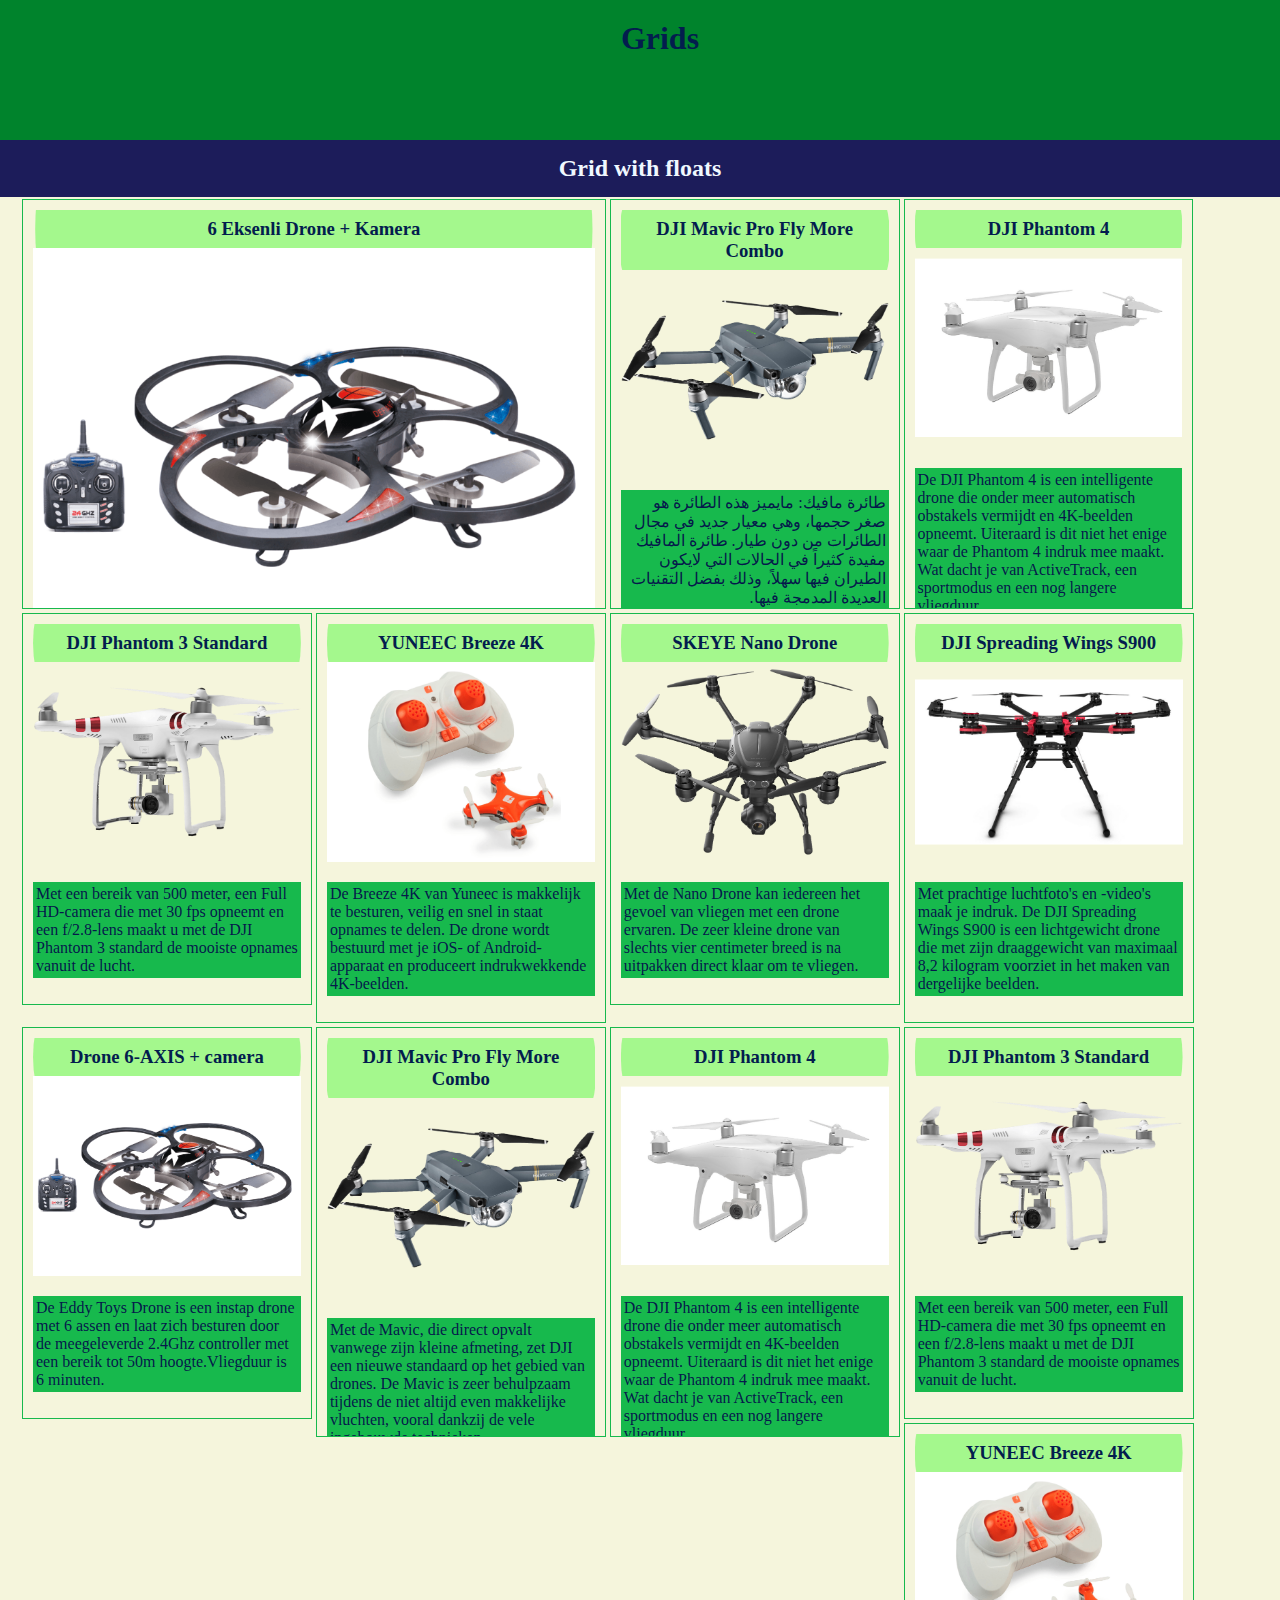
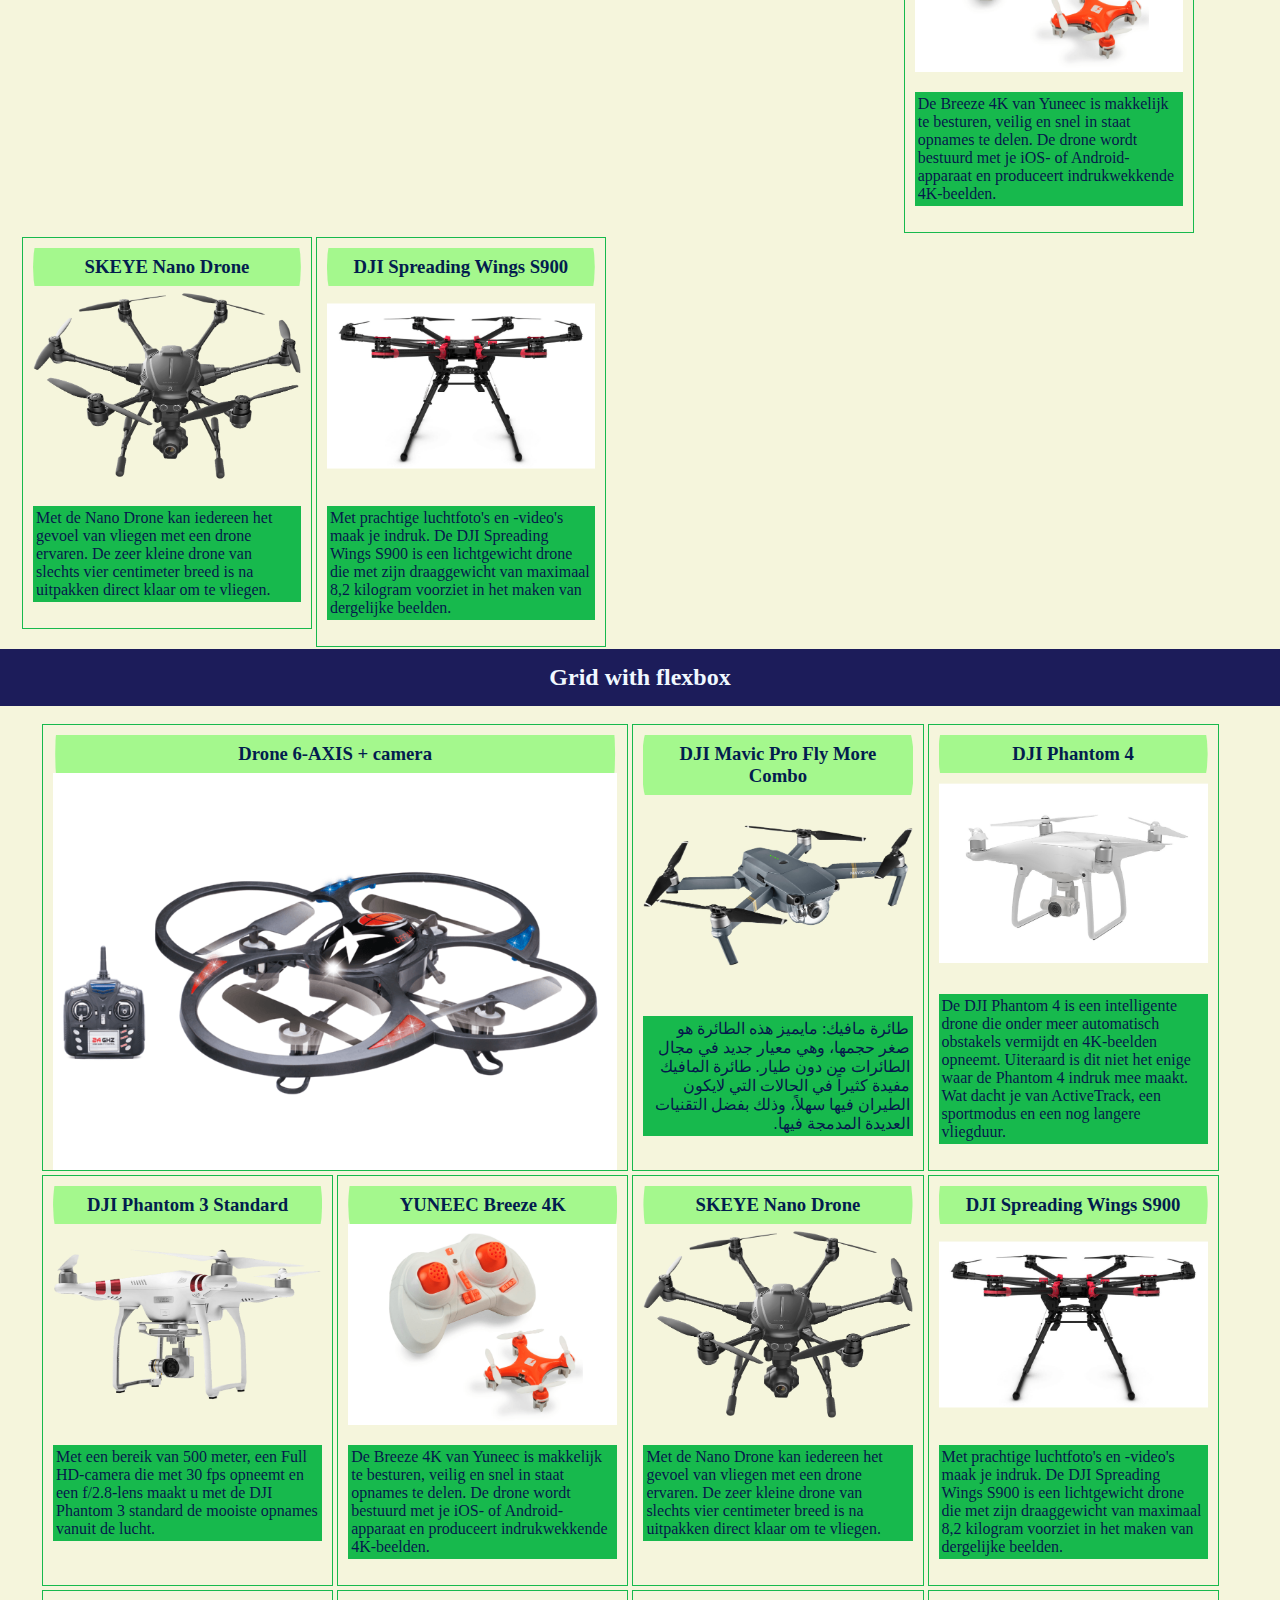
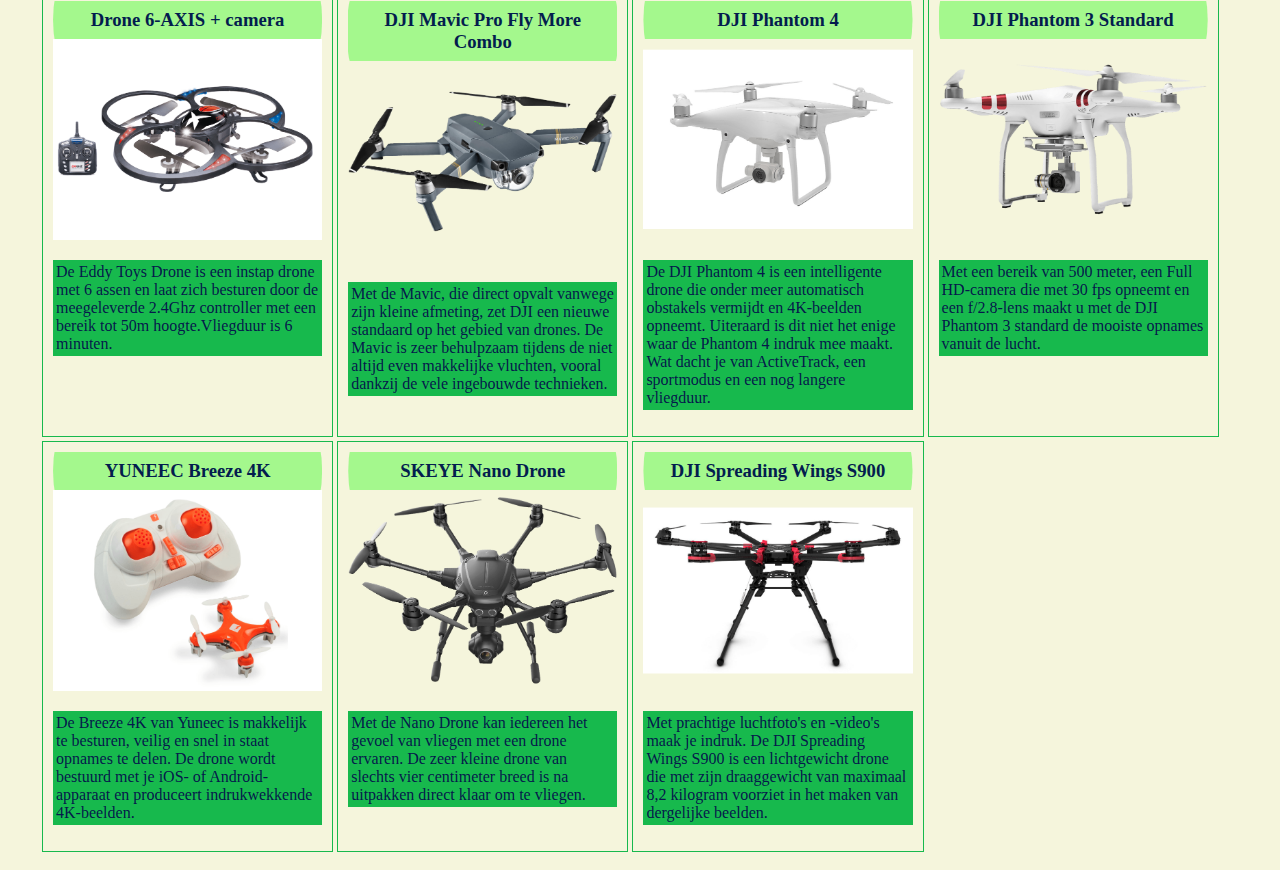
<file: week2/index.html>
<!doctype html>
<html>
    <head>
        <meta charset="utf-8">
        <meta name="viewport" content="width=device-width, initial-scale=1.0">
        <title>Grids</title>
        <link rel="stylesheet" href="style.css">
    </head>
    <body>
        <header>
            <h1>Grids</h1>
        </header>
        <main>
            <section>
                <h2>Grid with floats</h2>
                <ul id="grid-floats">
                    <li class="grid-item">
                        <h3>6 Eksenli Drone + Kamera</h3>
                        <img src="images/drone1.png">
                        <p>Oyuncakçı Eddy’nin dronu yeni başlayanlar için, altı ekseni var. 2.4Ghz kumadasıyla hareket ederek 50 metre yüksekliğe kadar çıkabilir. Uçuş süresi ise 6 dakika.</p>
                    </li>
                    <li class="grid-item">
                        <h3>DJI Mavic Pro Fly More Combo</h3>
                        <img src="images/drone2.png">
                         <p dir="rtl">طائرة مافيك: مايميز هذه الطائرة هو صغر حجمها، وهي معيار جديد في مجال الطائرات من دون طيار. طائرة المافيك مفيدة كثيراً في الحالات التي لايكون الطيران فيها سهلاً، وذلك بفضل التقنيات العديدة المدمجة فيها.</p>
                    </li>
                    <li class="grid-item">
                        <h3>DJI Phantom 4</h3>
                        <img src="images/drone3.png">
                        <p>De DJI Phantom 4 is een intelligente drone die onder meer automatisch obstakels vermijdt en 4K-beelden opneemt. Uiteraard is dit niet het enige waar de Phantom 4 indruk mee maakt. Wat dacht je van ActiveTrack, een sportmodus en een nog langere vliegduur.</p>
                    </li>
                    <li class="grid-item">
                        <h3>DJI Phantom 3 Standard</h3>
                        <img src="images/drone4.png">
                        <p>Met een bereik van 500 meter, een Full HD-camera die met 30 fps opneemt en een f/2.8-lens maakt u met de DJI Phantom 3 standard de mooiste opnames vanuit de lucht.</p>
                    </li>
                    <li class="grid-item">
                        <h3>YUNEEC Breeze 4K</h3>
                        <img src="images/drone5.png">
                        <p>De Breeze 4K van Yuneec is makkelijk te besturen, veilig en snel in staat opnames te delen. De drone wordt bestuurd met je iOS- of Android-apparaat en produceert indrukwekkende 4K-beelden.</p>
                    </li>
                    <li class="grid-item">
                        <h3>SKEYE Nano Drone</h3>
                        <img src="images/drone6.png">
                        <p>Met de Nano Drone kan iedereen het gevoel van vliegen met een drone ervaren. De zeer kleine drone van slechts vier centimeter breed is na uitpakken direct klaar om te vliegen.</p>
                    </li>
                    <li class="grid-item">
                        <h3>DJI Spreading Wings S900</h3>
                        <img src="images/drone7.png">
                        <p>Met prachtige luchtfoto's en -video's maak je indruk. De DJI Spreading Wings S900 is een lichtgewicht drone die met zijn draaggewicht van maximaal 8,2 kilogram voorziet in het maken van dergelijke beelden.</p>
                    </li>
                    <li class="grid-item">
                        <h3>Drone 6-AXIS + camera</h3>
                        <img src="images/drone1.png">
                        <p>De Eddy Toys Drone is een instap drone met 6 assen en laat zich besturen door de meegeleverde 2.4Ghz controller met een bereik tot 50m hoogte.Vliegduur is 6 minuten.</p>
                    </li>
                    <li class="grid-item">
                        <h3>DJI Mavic Pro Fly More Combo</h3>
                        <img src="images/drone2.png">
                        <p>Met de Mavic, die direct opvalt vanwege zijn kleine afmeting, zet DJI een nieuwe standaard op het gebied van drones. De Mavic is zeer behulpzaam tijdens de niet altijd even makkelijke vluchten, vooral dankzij de vele ingebouwde technieken.</p>
                    </li>
                    <li class="grid-item">
                        <h3>DJI Phantom 4</h3>
                        <img src="images/drone3.png">
                        <p>De DJI Phantom 4 is een intelligente drone die onder meer automatisch obstakels vermijdt en 4K-beelden opneemt. Uiteraard is dit niet het enige waar de Phantom 4 indruk mee maakt. Wat dacht je van ActiveTrack, een sportmodus en een nog langere vliegduur.</p>
                    </li>
                    <li class="grid-item">
                        <h3>DJI Phantom 3 Standard</h3>
                        <img src="images/drone4.png">
                        <p>Met een bereik van 500 meter, een Full HD-camera die met 30 fps opneemt en een f/2.8-lens maakt u met de DJI Phantom 3 standard de mooiste opnames vanuit de lucht.</p>
                    </li>
                    <li class="grid-item">
                        <h3>YUNEEC Breeze 4K</h3>
                        <img src="images/drone5.png">
                        <p>De Breeze 4K van Yuneec is makkelijk te besturen, veilig en snel in staat opnames te delen. De drone wordt bestuurd met je iOS- of Android-apparaat en produceert indrukwekkende 4K-beelden.</p>
                    </li>
                    <li class="grid-item">
                        <h3>SKEYE Nano Drone</h3>
                        <img src="images/drone6.png">
                        <p>Met de Nano Drone kan iedereen het gevoel van vliegen met een drone ervaren. De zeer kleine drone van slechts vier centimeter breed is na uitpakken direct klaar om te vliegen.</p>
                    </li>
                    <li class="grid-item">
                        <h3>DJI Spreading Wings S900</h3>
                        <img src="images/drone7.png">
                        <p>Met prachtige luchtfoto's en -video's maak je indruk. De DJI Spreading Wings S900 is een lichtgewicht drone die met zijn draaggewicht van maximaal 8,2 kilogram voorziet in het maken van dergelijke beelden.</p>
                    </li>
                </ul>
                
            </section>
            <section>
                <h2>Grid with flexbox</h2>
                <ul id="grid-flex">
                    <li class="grid-item">
                        <h3>Drone 6-AXIS + camera</h3>
                        <img src="images/drone1.png">
                        <p>Oyuncakçı Eddy’nin dronu yeni başlayanlar için, altı ekseni var. 2.4Ghz kumadasıyla hareket ederek 50 metre yüksekliğe kadar çıkabilir. Uçuş süresi ise 6 dakika.</p>
                    </li>
                    <li class="grid-item">
                        <h3>DJI Mavic Pro Fly More Combo</h3>
                        <img src="images/drone2.png">
                         <p dir="rtl">طائرة مافيك: مايميز هذه الطائرة هو صغر حجمها، وهي معيار جديد في مجال الطائرات من دون طيار. طائرة المافيك مفيدة كثيراً في الحالات التي لايكون الطيران فيها سهلاً، وذلك بفضل التقنيات العديدة المدمجة فيها.</p>
                    </li>
                    <li class="grid-item">
                        <h3>DJI Phantom 4</h3>
                        <img src="images/drone3.png">
                        <p>De DJI Phantom 4 is een intelligente drone die onder meer automatisch obstakels vermijdt en 4K-beelden opneemt. Uiteraard is dit niet het enige waar de Phantom 4 indruk mee maakt. Wat dacht je van ActiveTrack, een sportmodus en een nog langere vliegduur.</p>
                    </li>
                    <li class="grid-item">
                        <h3>DJI Phantom 3 Standard</h3>
                        <img src="images/drone4.png">
                        <p>Met een bereik van 500 meter, een Full HD-camera die met 30 fps opneemt en een f/2.8-lens maakt u met de DJI Phantom 3 standard de mooiste opnames vanuit de lucht.</p>
                    </li>
                    <li class="grid-item">
                        <h3>YUNEEC Breeze 4K</h3>
                        <img src="images/drone5.png">
                        <p>De Breeze 4K van Yuneec is makkelijk te besturen, veilig en snel in staat opnames te delen. De drone wordt bestuurd met je iOS- of Android-apparaat en produceert indrukwekkende 4K-beelden.</p>
                    </li>
                    <li class="grid-item">
                        <h3>SKEYE Nano Drone</h3>
                        <img src="images/drone6.png">
                        <p>Met de Nano Drone kan iedereen het gevoel van vliegen met een drone ervaren. De zeer kleine drone van slechts vier centimeter breed is na uitpakken direct klaar om te vliegen.</p>
                    </li>
                    <li class="grid-item">
                        <h3>DJI Spreading Wings S900</h3>
                        <img src="images/drone7.png">
                        <p>Met prachtige luchtfoto's en -video's maak je indruk. De DJI Spreading Wings S900 is een lichtgewicht drone die met zijn draaggewicht van maximaal 8,2 kilogram voorziet in het maken van dergelijke beelden.</p>
                    </li>
                    <li class="grid-item">
                        <h3>Drone 6-AXIS + camera</h3>
                        <img src="images/drone1.png">
                        <p>De Eddy Toys Drone is een instap drone met 6 assen en laat zich besturen door de meegeleverde 2.4Ghz controller met een bereik tot 50m hoogte.Vliegduur is 6 minuten.</p>
                    </li>
                    <li class="grid-item">
                        <h3>DJI Mavic Pro Fly More Combo</h3>
                        <img src="images/drone2.png">
                        <p>Met de Mavic, die direct opvalt vanwege zijn kleine afmeting, zet DJI een nieuwe standaard op het gebied van drones. De Mavic is zeer behulpzaam tijdens de niet altijd even makkelijke vluchten, vooral dankzij de vele ingebouwde technieken.</p>
                    </li>
                    <li class="grid-item">
                        <h3>DJI Phantom 4</h3>
                        <img src="images/drone3.png">
                        <p>De DJI Phantom 4 is een intelligente drone die onder meer automatisch obstakels vermijdt en 4K-beelden opneemt. Uiteraard is dit niet het enige waar de Phantom 4 indruk mee maakt. Wat dacht je van ActiveTrack, een sportmodus en een nog langere vliegduur.</p>
                    </li>
                    <li class="grid-item">
                        <h3>DJI Phantom 3 Standard</h3>
                        <img src="images/drone4.png">
                        <p>Met een bereik van 500 meter, een Full HD-camera die met 30 fps opneemt en een f/2.8-lens maakt u met de DJI Phantom 3 standard de mooiste opnames vanuit de lucht.</p>
                    </li>
                    <li class="grid-item">
                        <h3>YUNEEC Breeze 4K</h3>
                        <img src="images/drone5.png">
                        <p>De Breeze 4K van Yuneec is makkelijk te besturen, veilig en snel in staat opnames te delen. De drone wordt bestuurd met je iOS- of Android-apparaat en produceert indrukwekkende 4K-beelden.</p>
                    </li>
                    <li class="grid-item">
                        <h3>SKEYE Nano Drone</h3>
                        <img src="images/drone6.png">
                        <p>Met de Nano Drone kan iedereen het gevoel van vliegen met een drone ervaren. De zeer kleine drone van slechts vier centimeter breed is na uitpakken direct klaar om te vliegen.</p>
                    </li>
                    <li class="grid-item">
                        <h3>DJI Spreading Wings S900</h3>
                        <img src="images/drone7.png">
                        <p>Met prachtige luchtfoto's en -video's maak je indruk. De DJI Spreading Wings S900 is een lichtgewicht drone die met zijn draaggewicht van maximaal 8,2 kilogram voorziet in het maken van dergelijke beelden.</p>
                    </li>
                </ul>
            </section>
        </main>
    </body>
</html>
</file>
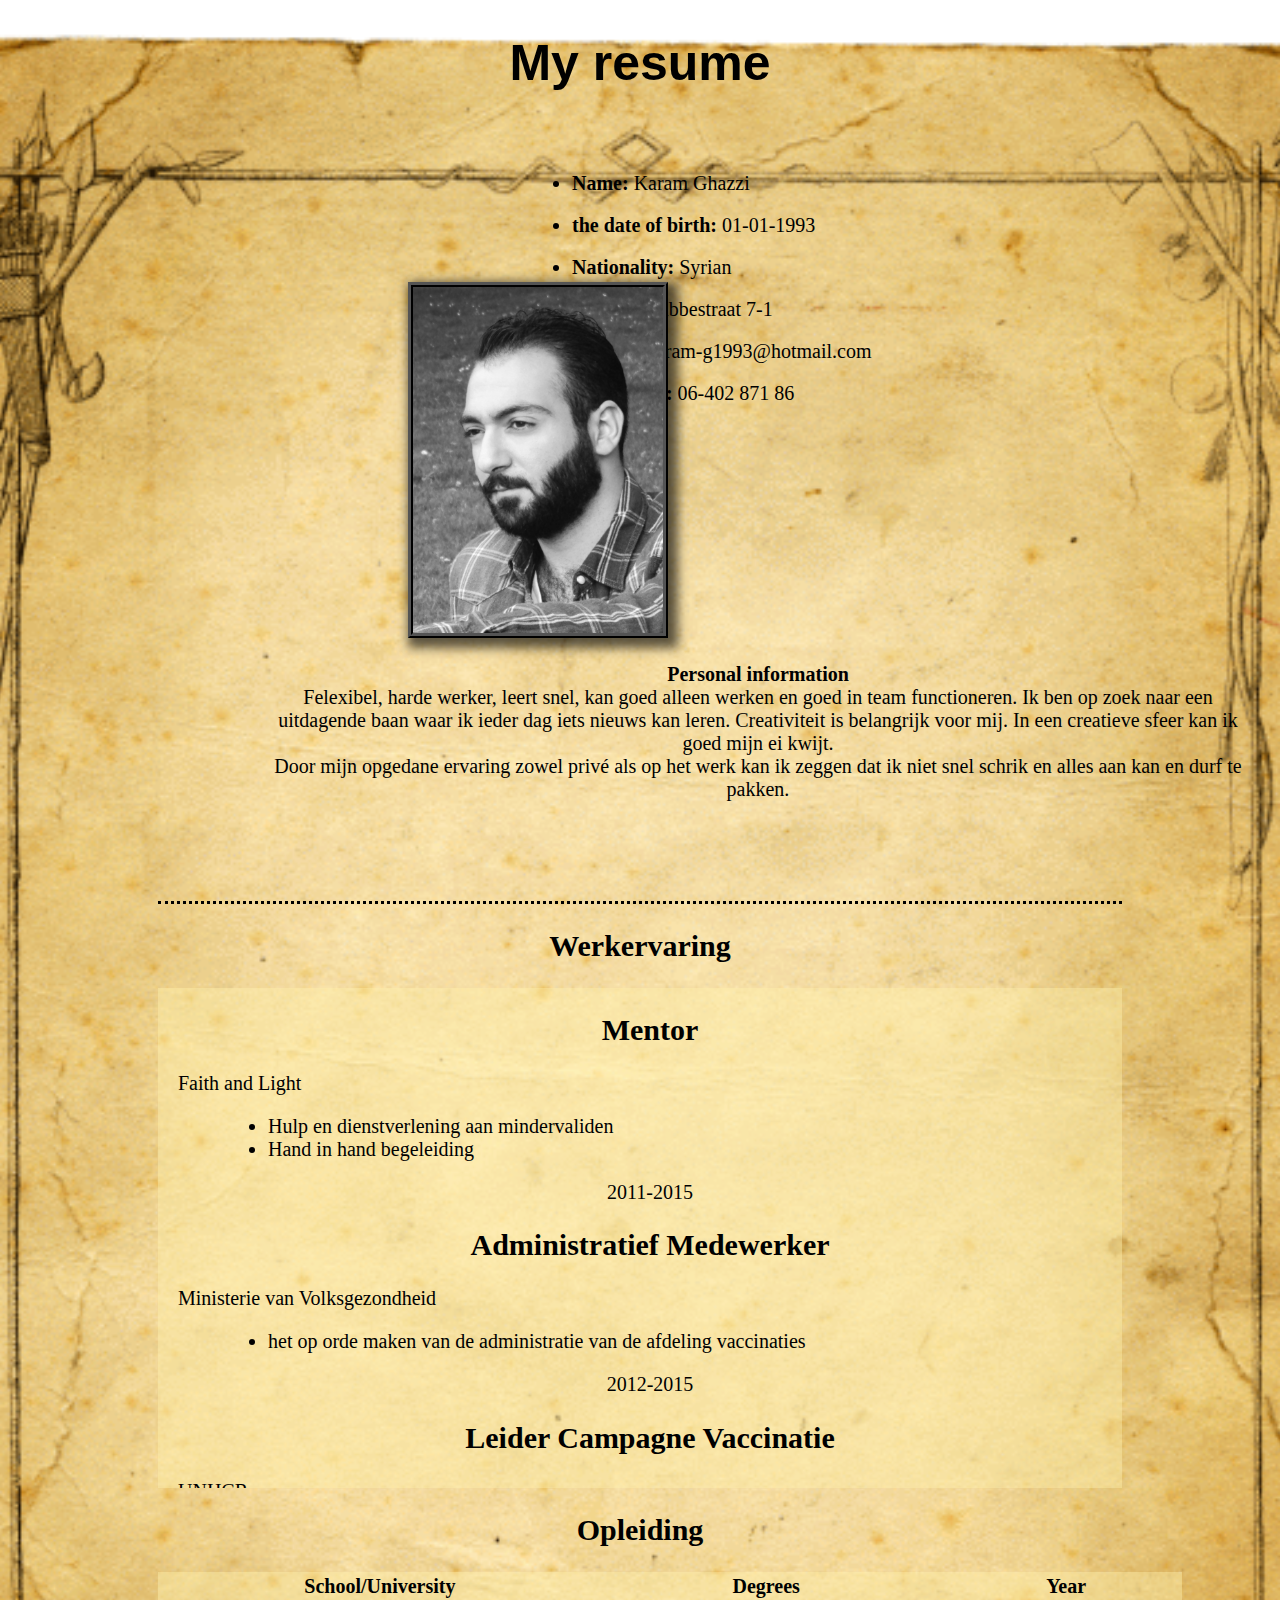
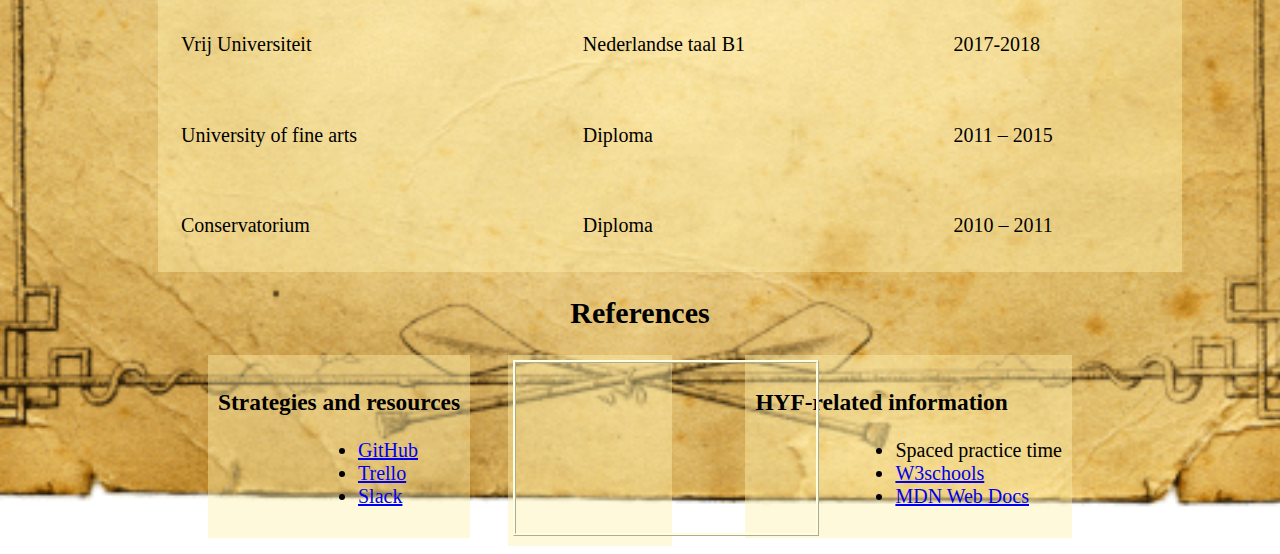
<file: Week 1/main.html>
<!DOCTYPE html>
<html lang="en">

<head>
    <meta charset="UTF-8">
    <meta name="viewport" content="width=device-width, initial-scale=1.0">
    <meta http-equiv="X-UA-Compatible" content="ie=edge">
    <title>Document</title>
    <link rel="stylesheet" href="style.css">
</head>

<body>
    <div class="header" role="header with personal photo">
        <h1 class="personalcv" role="personal cv">My resume</h1>
        <ul class="one">
            <li><strong>Name:</strong> Karam Ghazzi</li>
            <li><strong>the date of birth:</strong> 01-01-1993</li>
            <li><strong>Nationality:</strong> Syrian</li>
            <li><strong>Adress:</strong> Kribbestraat 7-1</li>
            <li><strong>E-mail:</strong> Karam-g1993@hotmail.com</li>
            <li><strong>Mobile NR:</strong> 06-402 871 86</li>
        </ul>
        <img class="karamimg" src="img/Karam.jpg" alt="personal photo of Karam" width="250px">
        <p class="imgp"><strong> Personal information</strong> <br> Felexibel, harde werker, leert snel, kan goed alleen werken en goed in team functioneren. Ik ben op zoek naar een uitdagende baan waar ik ieder dag iets nieuws kan leren. Creativiteit is belangrijk voor
            mij. In een creatieve sfeer kan ik goed mijn ei kwijt. <br> Door mijn opgedane ervaring zowel privé als op het werk kan ik zeggen dat ik niet snel schrik en alles aan kan en durf te pakken.
        </p>
    </div>
    <div class="contents">
        <h2 class="ervaring">Werkervaring</h2>
        <div class="werkervaring" role="work experience">
            <h2><strong>Mentor</strong></h2>
            <p>Faith and Light</p>
            <ul>
                <li>Hulp en dienstverlening aan mindervaliden</li>
                <li>Hand in hand begeleiding</li>
            </ul>
            <p class="centerp">2011-2015</p>
            <h2><strong>Administratief Medewerker</strong></h2>
            <p>Ministerie van Volksgezondheid</p>
            <ul>
                <li>het op orde maken van de administratie van de afdeling vaccinaties </li>
            </ul>
            <p class="centerp">2012-2015</p>
            <h2><strong>Leider Campagne Vaccinatie</strong></h2>
            <p>UNHCR</p>
            <ul>
                <li>het geven van vaccinaties aan vluchtelingen in vluchtelingenkampen</li>
            </ul>
            <p class="centerp">2013-2015</p>
            <h2><strong>Deelnemer Hackathon</strong></h2>
            <p>PricewaterhouseCoopers</p>
            <ul>
                <li>Deelgenomen aan hackathon voor humanitaire hulp Samen met mijn team “Dream Catchers” heb ik de Hacking Aid Award gewonnen. Onze Revolutionaire prototype maakt directe versleutelde communicatie mogelijk tussen mensen in nood en hulporganisaties.
                </li>
            </ul>
            <p class="centerp">2013-2015</p>
            <h2><strong>Barista at Starbucks</strong></h2>
            <ul>
                <li>Alle sorten van koffie en frappuccino maken</li>
                <li>Latte Arts maken</li>
                <li>Achter de kassa</li>
            </ul>
            <p class="centerp">2017/8/7 -2018/2/28</p>
            <h2><strong>Game Tester at Flavour company & languege correcter (Arabic)(English)</strong></h2>
            <ul>
                <li>Reporting issues</li>
                <li>Select what kind of issue is it (Functional, Content, Tichnical)</li>
                <li>Evaluate the problem (Critical, Major, Normal, Minor)</li>
                <li>Test the games</li>
            </ul>
            <p class="centerp">2018/1/2 – 2018/2/1</p>
        </div>
        <div class="opleiding">
            <h2 class="ervaring">Opleiding</h2>
            <table class="tab">
                <thead>
                    <tr>
                        <th>School/University</th>
                        <th>Degrees</th>
                        <th>Year</th>
                    </tr>
                </thead>
                <tbody>
                    <tr>
                        <td>Vrij Universiteit</td>
                        <td>Nederlandse taal B1</td>
                        <td>2017-2018</td>
                    </tr>
                    <tr>
                        <td>University of fine arts</td>
                        <td>Diploma</td>
                        <td>2011 – 2015 </td>
                    </tr>
                    <tr>
                        <td>Conservatorium</td>
                        <td>Diploma</td>
                        <td>2010 – 2011</td>
                    </tr>

                </tbody>
            </table>
        </div>
        <div class="footer">
            <h2>References</h2>
            <div class="foter" style="float:right;">
                <h3>HYF-related information</h3>
                <ul>
                    <li>Spaced practice time</li>
                    <li><a href="https://www.w3schools.com" target="_blank">W3schools</a></li>
                    <li><a href="https://developer.mozilla.org/en-US/">MDN Web Docs</a>
                    </li>
                </ul>
            </div>
            <div class="fot" style="float:left;">
                <h3>Strategies and resources</h3>
                <ul>
                    <li><a href="https://github.com/HackYourFuture/HTML-CSS" target="_blank">GitHub</a></li>
                    <li><a href="https://trello.com/genegr88/boards" target="_blank">Trello</a></li>
                    <li><a href="https://hackyourfuture.slack.com" target="_blank">Slack</a></li>
                </ul>
            </div>
            <div class="video">
                <iframe width="300" height="170" src="https://youtu.be/g9Qff0b-lHk" frameborder="0" allow="autoplay; encrypted-media" allowfullscreen style="border:3px ridge lightyellow;"></iframe>
            </div>
        </div>
    </div>
</body>

</html>
</file>
<file: week2/style.css>
body {
    margin: 0;
    padding: 0;
    background-color: beige;
    box-sizing: border-box;
}

h1,
h2,
h3 {
    text-align: center;
    margin: 0;
}

h2 {
    background-color: rgba(3, 3, 75, 0.897);
    color: aliceblue;
    padding: 15px;
}

h1 h2 {
    clear: both;
}

h1 {
    background-color: rgb(23, 185, 77);
    padding: 20px;
    color: rgb(3, 29, 78);
}

h3 {
    clip-path: circle(70%);
    background-color: #15ff005b;
    padding: 8px;
    color: rgb(3, 29, 78);
}

p {
    background-color: rgb(23, 185, 77);
    padding: 3px;
    color: rgba(3, 3, 75, 0.897);
}

img {
    width: 100%;
    margin: 0px;
}

.grid-item {
    border: 1px double rgb(23, 185, 77);
    padding: 10px;
    margin: 2px;
}

li {
    list-style-type: none;
}

#grid-floats .grid-item {
    max-height: 410px;
    width: calc(23.9% - 1em);
    position: relative;
    overflow-x: hidden;
    overflow-y: auto;
}

#grid-floats .grid-item:nth-child(1) {
    width: calc(48.1% - 2em);
    text-align: center;
}

#grid-floats {
    overflow: auto;
    padding: 0px;
    width: 100%;
    margin: 0;
    margin-left: 0px;
    margin-right: 0px;
}

ul#grid-floats li {
    float: left;
    box-sizing: border-box;
    display: block;
    left: 20px;
}

@media only screen and (max-width:1000px) {
    #grid-floats .grid-item:nth-child(1) {
        margin: 0.5em;
        width: calc(44% - 1em);
    }
    #grid-floats .grid-item {
        margin: 0.5em;
        width: calc(44% - 1em);
    }
}

@media only screen and (max-width:600px) {
    #grid-floats .grid-item:nth-child(2) {
        margin: 0.5em;
        width: calc(45% - 1em);
    }
    #grid-floats .grid-item:nth-child(1) {
        margin: 0.5em;
        width: calc(45% - 1em);
    }
    #grid-floats .grid-item {
        margin: 0.5em;
        width: calc(30% - 1em);
    }
}

@media only screen and (max-width:400px) {
    #grid-floats .grid-item:nth-child(1) {
        margin: 0.5em;
        width: calc(90% - 1em);
    }
    #grid-floats .grid-item {
        margin: 0.5em;
        width: calc(44% - 1em);
    }
}

#grid-flex {
    display: flex;
    flex-wrap: wrap;
    margin-right: 0;
    margin-left: 0;
}

#grid-flex .grid-item {
    margin: 2px;
    width: calc(23% - 1em);
    max-height: 425px;
    overflow-x: hidden;
    overflow-y: auto;
}

#grid-flex .grid-item:nth-child(1) {
    width: calc(46.8% - 1em);
}

@media only screen and (max-width:1000px) {
    #grid-flex .grid-item:nth-child(1) {
        width: calc(47.5% - 1em);
    }
}

@media only screen and (max-width:600px) {
    #grid-flex .grid-item:nth-child(1) {
        margin: 0.5em;
        width: calc(43.5% - 1em);
    }
    #grid-flex .grid-item:nth-child(2) {
        margin: 0.5em;
        width: calc(42.5% - 1em);
    }
    #grid-flex .grid-item {
        margin: 0.5em;
        width: calc(27% - 1em);
    }
}

@media only screen and (max-width:400px) {
    #grid-flex .grid-item:nth-child(1) {
        margin: 0.5em;
        width: calc(87% - 1em);
    }
    #grid-flex .grid-item:nth-child(2) {
        margin: 0.5em;
        width: calc(40% - 1em);
    }
    #grid-flex .grid-item {
        margin: 0.5em;
        width: calc(40% - 1em);
    }
}

h1 {
    width: 100%;
    height: 100px;
    background-color: rgb(0, 131, 44);
    position: relative;
    -webkit-animation-name: karam;
    -webkit-animation-duration: 4s;
    -webkit-animation-iteration-count: 10;
    animation-duration: 1s;
    animation-iteration-count: 20;
}

@-webkit-keyframes karam {
    0% {
        background-color: rgb(0, 255, 106);
        left: 0%;
        top: 0%;
    }
    25% {
        background-color: rgb(0, 255, 106);
        left: 0%;
        top: 0%;
    }
    50% {
        background-color: rgb(7, 255, 90);
        left: 0%;
        top: 10%;
    }
    75% {
        background-color: rgb(0, 248, 62);
        left: 0%;
        top: 0%;
    }
    100% {
        background-color: rgb(0, 228, 133);
        left: 0%;
        top: 0%;
        color: aliceblue;
    }
}

h3:hover {
    background-color: rgb(0, 131, 44);
    position: relative;
    -webkit-animation-name: karam;
    -webkit-animation-duration: 4s;
    -webkit-animation-iteration-count: 10;
    animation-duration: 1s;
    animation-iteration-count: repeat;
}

@-webkit-keyframes karam {
    0% {
        background-color: rgb(0, 255, 106);
        left: 0%;
        top: 0%;
    }
    25% {
        background-color: rgb(0, 255, 106);
        left: 0%;
        top: 0%;
    }
    50% {
        background-color: rgb(7, 255, 90);
        left: 0%;
        top: 5%;
    }
    75% {
        background-color: rgb(0, 248, 62);
        left: 0%;
        top: 0%;
    }
    100% {
        background-color: rgb(0, 228, 133);
        left: 0%;
        top: 0%;
        color: aliceblue;
    }
}

img:hover {
    -webkit-filter: blur(5px);
    filter: blur(5px);
}
</file>
<file: Week 1/style.css>
body {
            background-image: url(img/Background.gif);
            background-position: center;
            background-size: cover;
            font-size: 20px;
        }
        
        .personalcv {
            text-align: center;
            font-size: 50px;
            font-family: 'Gill Sans', 'Gill Sans MT', Calibri, 'Trebuchet MS', sans-serif;
            margin-bottom: 50px;
        }
        
        .karamimg {
            margin: 0px 30px 0px 250px;
            box-shadow: 5px 5px 10px 5px rgba(0, 0, 0, 0.63);
            border: 5px ridge rgb(0, 0, 0);
        }
        
        .imgp {
            width: 1000px;
            margin-left: 100px;
            text-align: center;
        }
        
        .header {
            margin: 10px 150px 10px 150px;
            border-bottom: 3px dotted rgb(0, 0, 0);
            padding: 0px 0px 80px 0px;
        }
        
        .one {
            float: right;
            margin-right: 250px;
            width: 300px;
            height: 100px;
            line-height: 2.1em;
        }
        
        ul {
            margin-left: 100px;
        }
        
        h2 {
            text-align: center;
        }
        
        .werkervaring {
            margin-left: 150px;
            margin-right: 150px;
            overflow-y: auto;
            overflow-x: hidden;
            height: 500px;
            background-color: rgba(255, 240, 172, 0.425);
            padding-left: 20px;
        }
        
        .tab {
            margin-left: 150px;
            width: 81%;
            height: 300px;
            background-color: rgba(255, 240, 172, 0.425);
            padding-left: 20px;
        }
        
        .ervaring {
            text-align: center;
        }
        
        .werkervaring ul {
            margin-left: 50px;
        }
        
        .centerp {
            text-align: center;
        }
        
        .fot {
            background-color: rgb(255, 240, 172, 0.425);
            margin-left: 200px;
            padding: 10px;
        }
        
        .foter {
            margin-right: 200px;
            background-color: rgb(255, 240, 172, 0.425);
            padding: 10px;
        }
        
        .video {
            text-align: center;
            background-color: rgba(255, 240, 172, 0.425);
            margin-left: 500px;
            margin-right: 600px;
            padding: 5px;
        }
</file>
